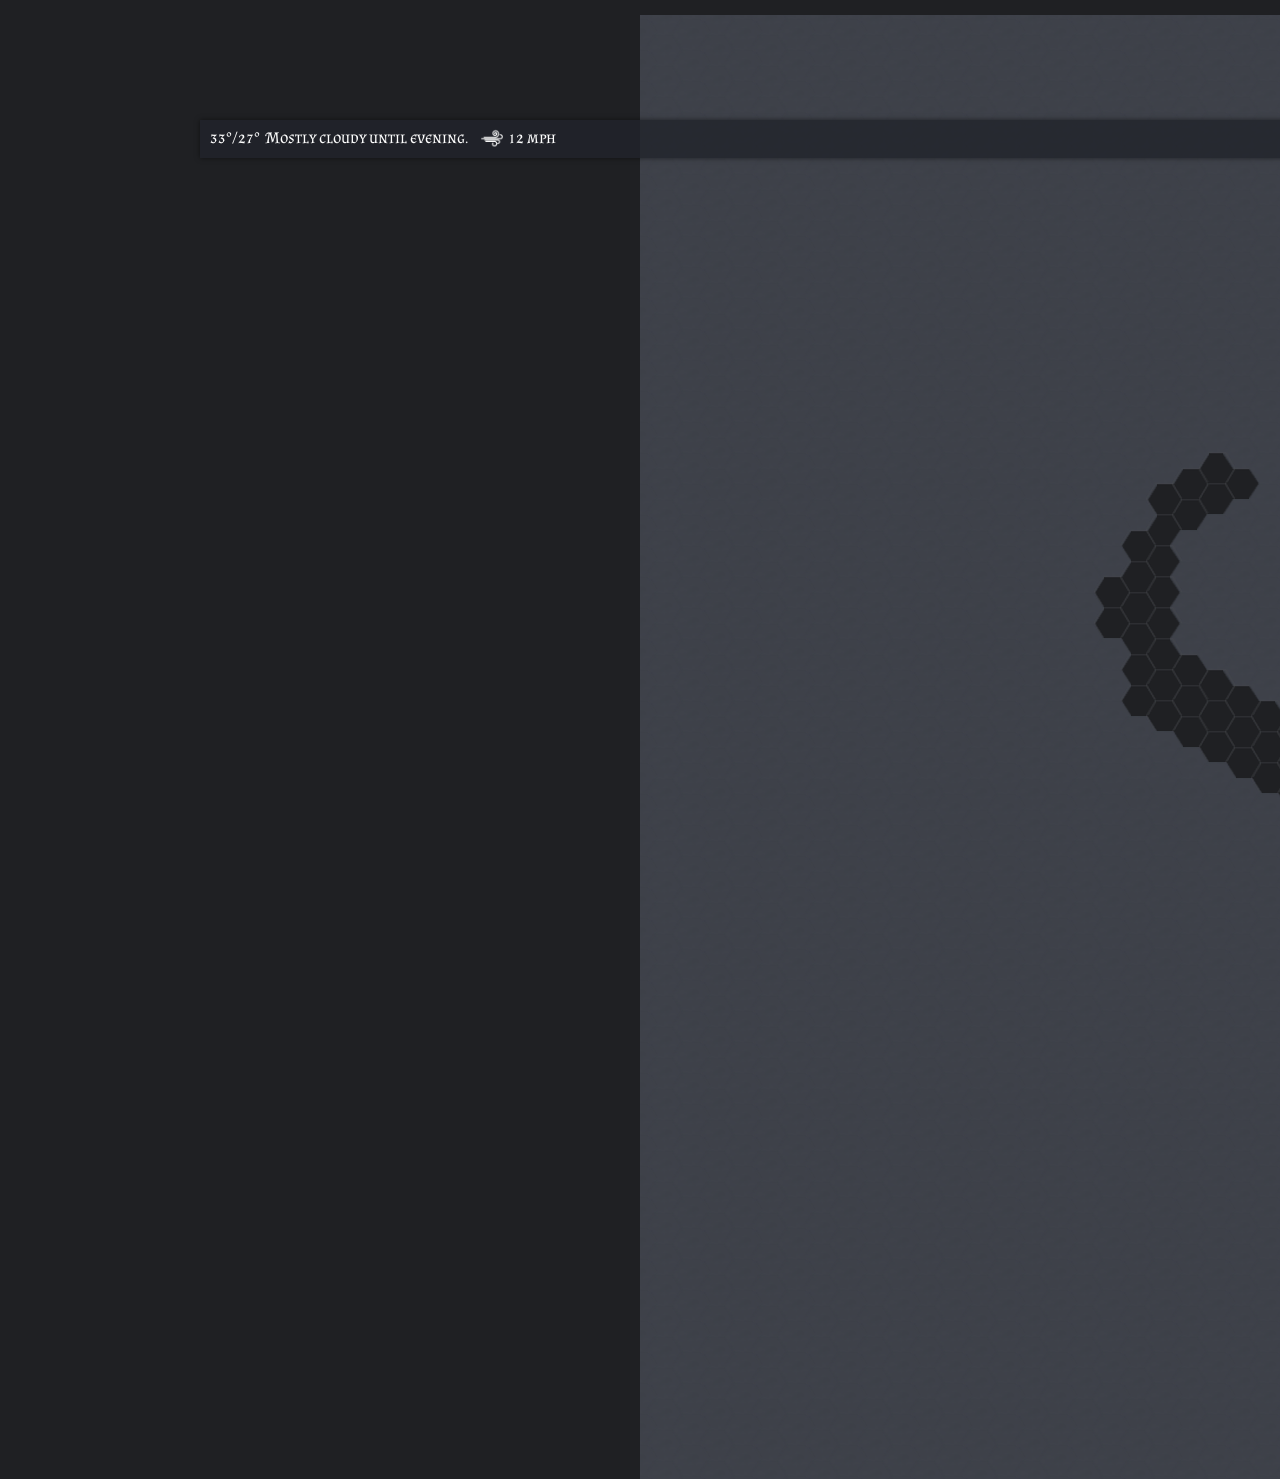
<file: index.html>
<!DOCTYPE html>
<html>
    <head>
        <meta charset="utf-8">
        <meta http-equiv="X-UA-Compatible" content="IE=edge,chrome=1">
        <meta content='width=device-width, initial-scale=1' name='viewport'/>
        <title>Campaign Mapper</title>
        <meta name="description" content="">
        <meta name="viewport" content="width=device-width, initial-scale=1">
		<link href="https://fonts.googleapis.com/css?family=Almendra+SC" rel="stylesheet">
		<link href="https://file.myfontastic.com/j7D9Pnkwm3ioXbYeRYLduQ/icons.css" rel="stylesheet">
        <link rel="stylesheet" href="css/mapper.css">
        <script src="js/jquery-3.3.1.min.js"></script>
        <script src="db/weatherGPS.js"></script>
		<script>
			const admin = false;
		</script>
    </head> 
    <body>
		<div class="topbar">
			<div class="weather">
				<div class="temp"></div>
				<div class="icon"></div>
				<div class="summary"></div>
				<div class="wind">
					<img src="img/wind.png">
					<span></span>
				</div>
			</div>
			<div class="moon">
				<div class="icon"></div>
			</div>
			<div class="day"></div>
		</div>
        <div class="mapper">
            <div id="map"></div>
            <div class="hexes showgrid">
                
            </div>
        </div>
		<div class="reloader"><i class="icon-reload"></i></div>
		<div class="gridToggle">
			<span class="showText">Show grid</span>
			<span class="hideText">Hide grid</span>
		</div>
    </body>
    <script src="js/main.js"></script>
</html>
</file>
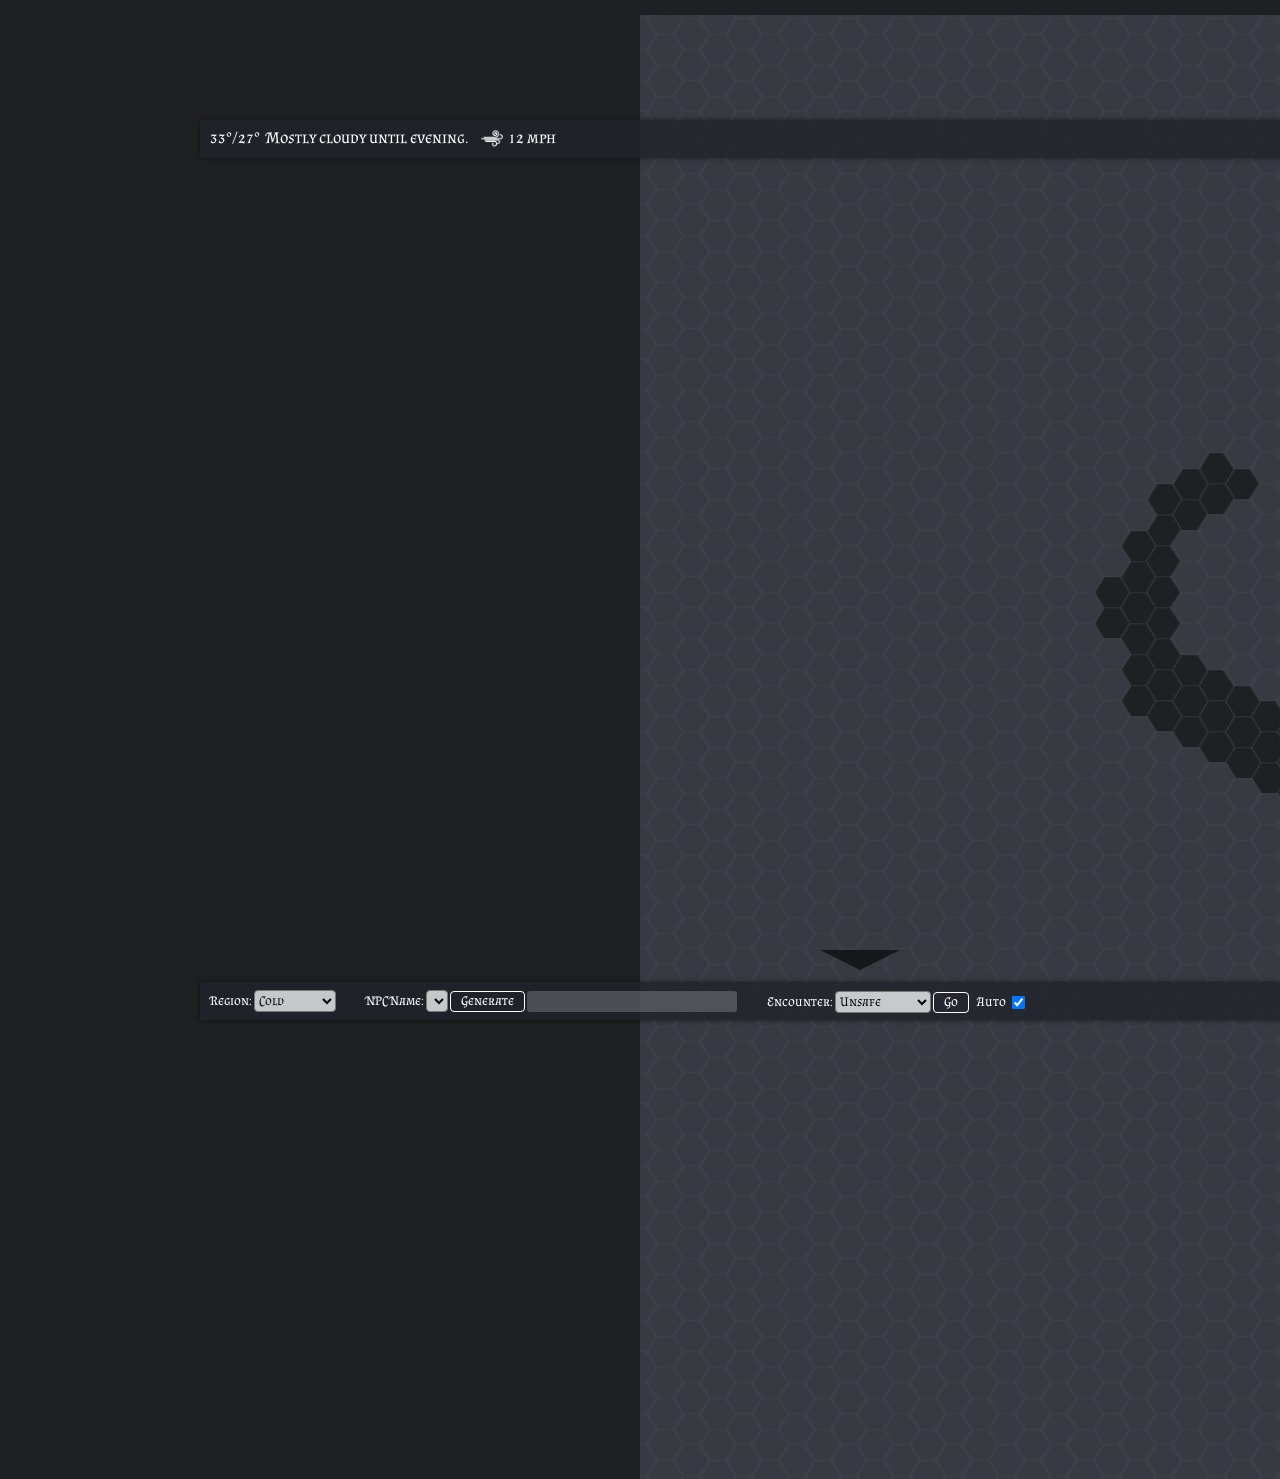
<file: admin/admin.html>
<!DOCTYPE html>
<html>
    <head>
        <meta charset="utf-8">
        <meta http-equiv="X-UA-Compatible" content="IE=edge,chrome=1">
        <meta content='width=device-width, initial-scale=1' name='viewport'/>
        <title>Campaign Mapper</title>
        <meta name="description" content="">
        <meta name="viewport" content="width=device-width, initial-scale=1">
		<link href="https://fonts.googleapis.com/css?family=Almendra+SC" rel="stylesheet">
		<link href="https://file.myfontastic.com/j7D9Pnkwm3ioXbYeRYLduQ/icons.css" rel="stylesheet">
        <link rel="stylesheet" href="../css/mapper.css">
        <script src="../js/jquery-3.3.1.min.js"></script>
        <script src="../db/weatherGPS.js"></script>
		<script>
			const admin = true;
		</script>
    </head>
    <body class="autoEnc">
		<div class="topbar">
			<div class="weather">
				<div class="temp"></div>
				<div class="icon"></div>
				<div class="summary"></div>
				<div class="wind">
					<img src="../img/wind.png">
					<span></span>
				</div>
			</div>			
			<div class="next arrow">
				<i class="icon-caret-right"></i>
			</div>
			<div class="moon">
				<div class="icon"></div>
			</div>
			<div class="day"></div>
			<div class="prev arrow">
				<i class="icon-caret-left"></i>
			</div>
		</div>
        <div class="mapper admin">
            <div id="map"></div>
            <div class="hexes showgrid">
                
            </div>
            <div class="arrows">
                <div class="top arrow"></div>
                <div class="bottom arrow"></div>
                <div class="left arrow"></div>
                <div class="right arrow"></div>
            </div>
        </div>
		<div class="encounterSymbol">
			<div class="enc icon"></div>
		</div>
		<div class="reloader"><i class="icon-reload"></i></div>
		<div class="adminbar">
			<div class="region">
				<span>Region:</span>
				<select>
					<option value="arctic">Arctic</option>
					<option value="frigid">Frigid</option>
					<option value="cold">Cold</option>
					<option value="temperate">Temperate</option>
					<option value="warm">Warm</option>
					<option value="desert">Desert</option>
					<option value="tropical">Tropical</option>
				</select>
			</div>
			<div class="namegen">
				<span>NPC Name:</span>
				<select>
				</select>
				<span class="button">Generate</span>
				<span class="name-area">&nbsp;</span>
			</div>
			<div class="encounter">
				<span>Encounter:</span>
				<select>
					<option value="10">Peaceful</option>
					<option value="25" selected>Unsafe</option>
					<option value="35">Dangerous</option>
					<option value="50">Treacherous</option>
				</select>
				<span class="button">Go</span>
				<div class="auto">
					<label for="autoEnc">Auto</label>
					<input type="checkbox" id="autoEnc" checked>
				</div>
				<div class="result">
					<div class="enc icon"></div>
				</div>
				<div class="cr"></div>
			</div>
		</div>
		<div class="gridToggle">
			<span class="showText">Show grid</span>
			<span class="hideText">Hide grid</span>
		</div>
    </body>
    <script src="../js/main.js"></script>
</html>
</file>
<file: css/mapper.css>
body {
    margin: 0;
    font-family: 'Almendra SC', serif;
    color: white;
    background: #1f2023;
    text-align: center;
}
.mapper:not(.loaded) #map {
	display: none;
}
.mapper {
    position: relative;
    display: inline-block;
}
#map {
    position: relative;
    top: 0;
    left: 0;
    z-index: 0;
    display: inline-block;
    box-shadow: 0 0 15px rgba(0, 0, 0, 0.5);
}
.hexes {
    overflow: hidden;
    position: absolute;
    top: 0;
    left: 0;
    z-index: 1;
}
.hex {
    position: absolute;
    width: 35px;
    height: 31px;
}
.showgrid .hex:before {
    content: '';
    background: url(../img/grid_hex.png);
    background-size: 100%;
    background-repeat: no-repeat;
    background-position: 0px 1px;
    width: calc(100% + 1px);
    height: 100%;
    position: absolute;
    top: 0px;
    left: 0;
    pointer-events: none;
    opacity: 0.8;
}
body.hideGrid .showgrid .hex:before {
	background: none;
}
.hex:hover:after {
    content: '';
    background: url('../img/hex_outline.png');
    background-size: 100%;
    background-repeat: no-repeat;
    background-position: 1px 1px;
    width: 35px;
    height: 31px;
    margin-left: -1px;
    position: absolute;
    top: 0;
    left: 0;
    pointer-events: none;
}
.hex img {
    position: absolute;
    display: block;
    width: calc(100% + 4px);
    height: calc(100% + 1px);
    left: -2px;
    top: 1px;
}
.admin .hex img {
    opacity: 0.8;
}
.revealed img {
    opacity: 0 !important;
}
.party {
    position: absolute;
    z-index: 2;
    width: 35px;
    margin-left: -1px;
}
.party img {
    width: 100%;
}
.arrows {
    position: absolute;
    z-index: 99;
}
.arrows .arrow:not(.showArrow) {
    display: none;
}
.arrows .arrow {
    position: fixed;
    width: 0;
    height: 0;
    cursor: pointer;
    opacity: 0.6;
}
.arrows .arrow:hover {
    opacity: 0.8;
}
.arrows .top.arrow {
    left: calc(50% - 20px);
    top: 50px;
    border-left: 40px solid transparent;
    border-right: 40px solid transparent;
    border-bottom: 20px solid black;
}
.arrows .bottom.arrow {
    left: calc(50% - 20px);
    bottom: 50px;
    border-left: 40px solid transparent;
    border-right: 40px solid transparent;
    border-top: 20px solid black;
}
.arrows .right.arrow {
    top: calc(50% - 20px);
    right: 14px;
    border-top: 40px solid transparent;
    border-bottom: 40px solid transparent;
    border-left: 20px solid black;
}
.arrows .left.arrow {
    top: calc(50% - 20px);
    left: 14px;
    border-top: 40px solid transparent;
    border-bottom: 40px solid transparent;
    border-right: 20px solid black;
}

/* top bar */
.topbar {
    position: fixed;
    top: 0;
    width: 100%;
    height: 20px;
    background: rgba(33, 35, 43, 0.8);
    z-index: 99;
    box-shadow: 0 0 5px rgba(0,0,0,0.5);
    padding: 10px;
    padding-top: 8px;
    text-align: left;
}
.topbar div {
    display: inline-block;
    vertical-align: middle;
}
.topbar .day {
    float: right;
    margin-right: -10px;
}
.topbar .moon {
	float: right;
}
.topbar .weather {
    margin-top: -8px;
}
.topbar .icon {
    font-size: 2em;
    line-height: 1em;
    height: 34px;
}
.topbar .icon i {
    vertical-align: middle;
}
.topbar .moon .icon {
    font-size: 3.5em;
    margin-top: -44px;
}
.topbar .wind img {
    width: 22px;
    margin-top: -10px;
    margin-left: 10px;
    margin-right: 2px;
    position: relative;
    top: 6px;
}

/* admin */
.topbar .arrow {
    float: right;
    margin-top: 3px;
    cursor: pointer;
    position: relative;
    transition: left 0.2s ease, right 0.2s ease;
}
.topbar .arrow.prev {
    margin-right: 4px;
    right: 0;
}
.topbar .arrow.prev:hover {
    right: 2px;
}
.topbar .arrow.next {
    margin-right: 20px;
    margin-left: -15px;
    left: 0;
}
.topbar .arrow.next:hover {
    left: 2px;
}
.adminbar {
    position: fixed;
    bottom: 0;
    width: 100%;
    height: 20px;
    background: rgba(33, 35, 43, 0.8);
    z-index: 99;
    box-shadow: 0 0 5px rgba(0,0,0,0.5);
    padding: 10px;
    padding-top: 8px;
    font-size: 0.8em;
}
.adminbar > div {
    float: left;
    margin-right: 30px;
}
.adminbar select {
    border-radius: 4px;
    font-family: 'Almendra SC', serif;
    background: rgba(255, 255, 255, 0.75);
    padding-bottom: 2px;
    cursor: pointer;
}
.adminbar select:hover {
    background: white;
}
.adminbar .button {
    border: 1px solid white;
    border-radius: 4px;
    padding: 1px 10px;
    padding-bottom: 3px;
    cursor: pointer;
}
.adminbar .button:hover {
    background: white;
    color: black;
}
.adminbar .name-area {
    background: rgba(255, 255, 255, 0.2);
    padding: 2px 5px;
    display: inline-block;
    min-width: 200px;
    text-align: center;
    padding-bottom: 4px;
    border-radius: 3px;
}
.adminbar .encounter .result {
    display: inline-block;
    position: relative;
    top: 2px;
    margin-left: 10px;
}
.adminbar .encounter .icon-warning,
.autoEnc .encounterSymbol .icon-warning {
    color: #ff4100;
}
.encounter i {
    animation: fadeIn 1s ease;
    animation-fill-mode: forwards;
}
.adminbar .encounter .auto {
    display: inline-block;
    margin-left: 6px;
}
.adminbar .encounter .auto input {
    position: relative;
    top: 3px;
    cursor: pointer;
}
.adminbar .encounter .auto label {
    cursor: pointer;
}
.reloader {
    position: fixed;
    bottom: 20px;
    left: 20px;
    z-index: 999;
    font-size: 40px;
    cursor: pointer;
    transition: transform 0.2s ease;
    transform-origin: 50% 38%;
}
.admin ~ .reloader {
    bottom: 50px;
}
.reloader:hover {
    transform: rotateZ(-45deg);
}
.gridToggle {
    position: fixed;
    bottom: 20px;
    right: 20px;
    background: rgba(33, 35, 43, 0.8);
    z-index: 99;
    box-shadow: 0 0 5px rgba(0,0,0,0.5);
    padding: 10px;
    padding-top: 8px;
    border-radius: 4px;
    cursor: pointer;
    transition: background 0.2s ease, color 0.2s ease;
}
.adminbar + .gridToggle {
	bottom: 60px;
}
.gridToggle:hover {
    background: rgba(33, 35, 43, 1);
    color: gold;
}
body:not(.hideGrid) .gridToggle .showText,
body.hideGrid .gridToggle .hideText,
body:not(.autoEnc) .encounterSymbol {
	display: none;
}
.autoEnc .encounterSymbol {
    position: fixed;
    font-size: 400px;
    top: 50%;
    left: 50%;
    transform: translateY(-50%) translateX(-50%);
    z-index: 99;
	pointer-events: none;
}
.autoEnc .encounterSymbol i {
    transform-origin: 50% 50%;
    opacity: 0;
    animation: encounterBig 0.75s linear;
    animation-fill-mode: forwards;
}
.cr {
    display: inline-block;
    margin-left: 10px;
}

/* animation */
@keyframes fadeIn {
    0% { opacity: 0; }
    100% { opacity: 1; }
}
@keyframes encounterBig {
    0% { opacity: 0; transform: scale(0.5); }
    25% { opacity: 1; }
    50% { transform: scale(0.75); }
    75% { opacity: 1; }
    100% { opacity: 0; scale(1); }
}
</file>
